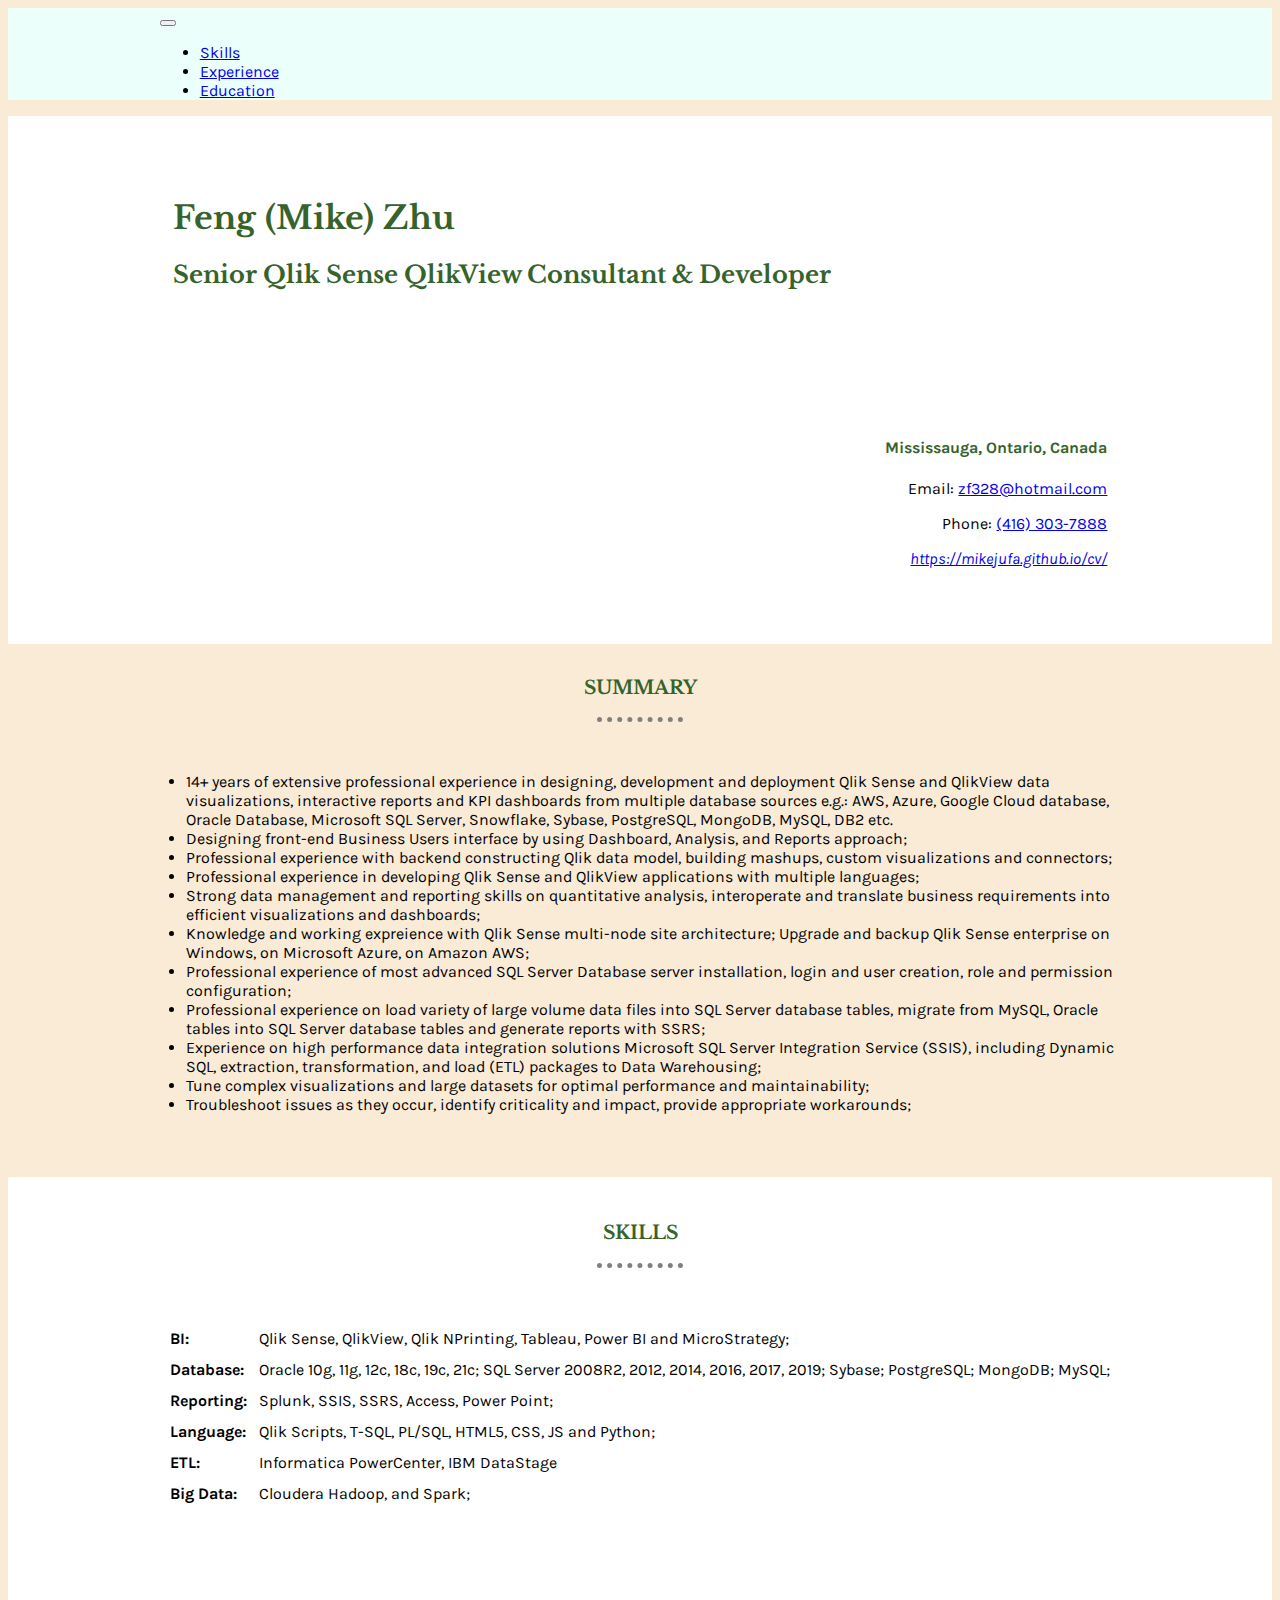
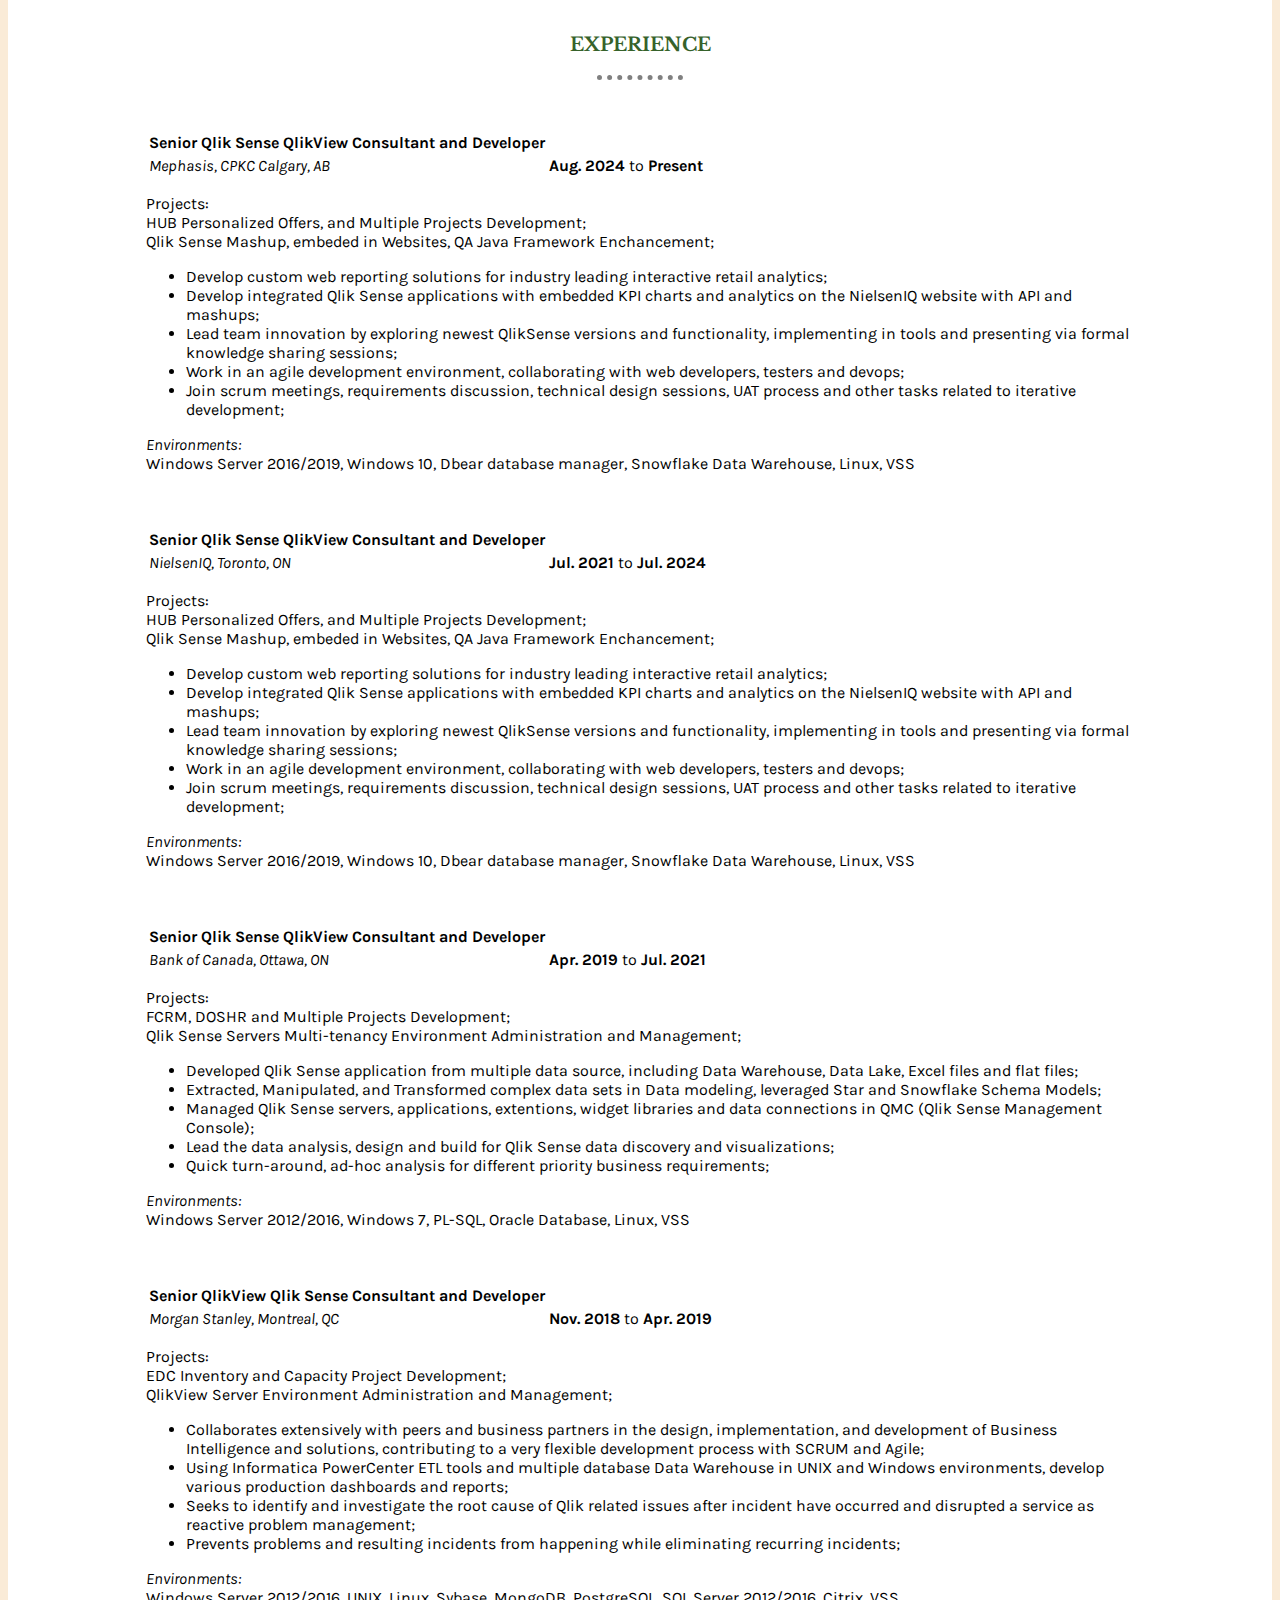
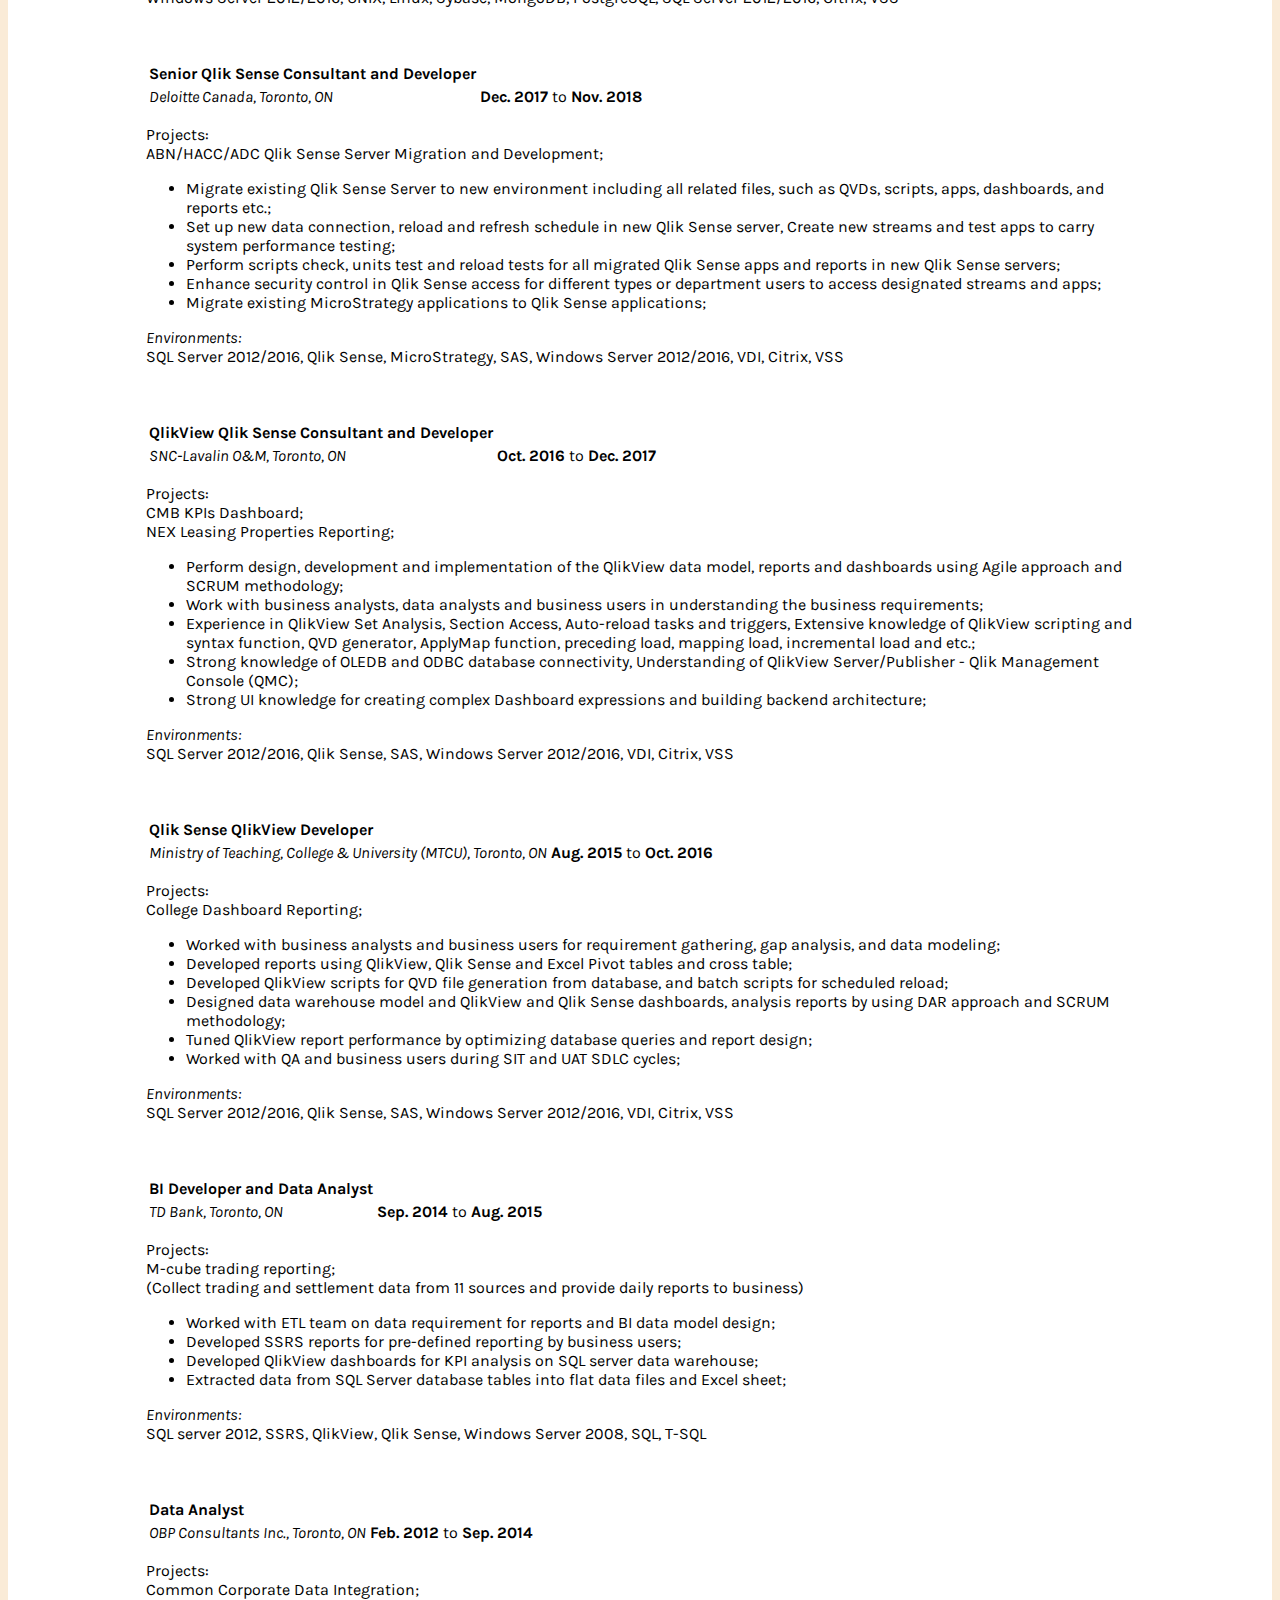
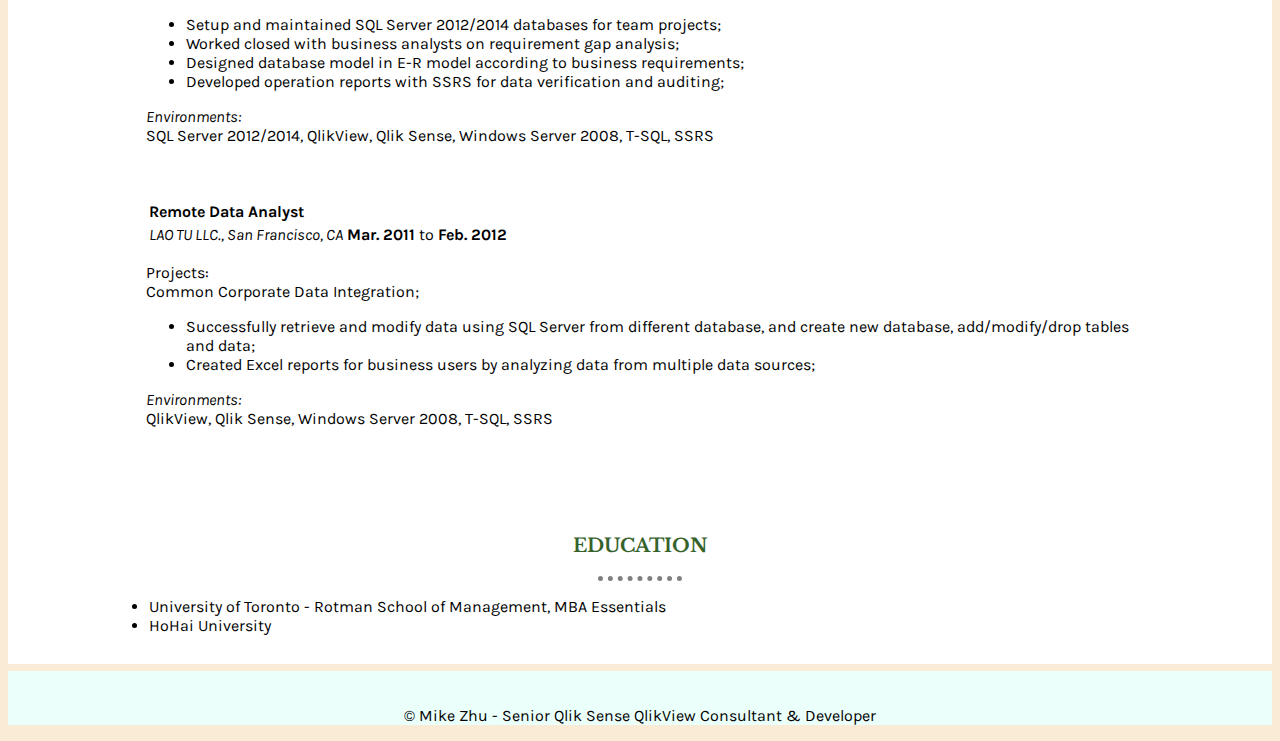
<file: index.html>
<!DOCTYPE html>
<html lang="en" dir="ltr">

<head>
  <meta charset="utf-8">
  <meta name="keywords" content="Qlik, Qlik Sense, QlikView, Data Warehouse, ETL, BI, Data Mining, Data Profiling, Data Science, Predictive Modeling">
  <title>Feng (Mike) Zhu's Resume</title>
  <!-- Google Fonts -->
  <link href="https://fonts.googleapis.com/css?family=Karla|Istok+Web|Libre+Baskerville" rel="stylesheet">

  <!-- CSS Stylesheets -->
  <link rel="stylesheet" href="https://stackpath.bootstrapcdn.com/bootstrap/4.2.1/css/bootstrap.min.css" integrity="sha384-GJzZqFGwb1QTTN6wy59ffF1BuGJpLSa9DkKMp0DgiMDm4iYMj70gZWKYbI706tWS" crossorigin="anonymous">
  <link rel="stylesheet" href="./css/styles.css">

  <!-- Font Awesome -->
  <link rel="stylesheet" href="https://use.fontawesome.com/releases/v5.7.0/css/all.css" integrity="sha384-lZN37f5QGtY3VHgisS14W3ExzMWZxybE1SJSEsQp9S+oqd12jhcu+A56Ebc1zFSJ" crossorigin="anonymous">

  <!-- Bootstrap Scripts -->
  <script src="https://code.jquery.com/jquery-3.3.1.slim.min.js" integrity="sha384-q8i/X+965DzO0rT7abK41JStQIAqVgRVzpbzo5smXKp4YfRvH+8abtTE1Pi6jizo" crossorigin="anonymous"></script>
  <script src="https://cdnjs.cloudflare.com/ajax/libs/popper.js/1.14.6/umd/popper.min.js" integrity="sha384-wHAiFfRlMFy6i5SRaxvfOCifBUQy1xHdJ/yoi7FRNXMRBu5WHdZYu1hA6ZOblgut" crossorigin="anonymous"></script>
  <script src="https://stackpath.bootstrapcdn.com/bootstrap/4.2.1/js/bootstrap.min.js" integrity="sha384-B0UglyR+jN6CkvvICOB2joaf5I4l3gm9GU6Hc1og6Ls7i6U/mkkaduKaBhlAXv9k" crossorigin="anonymous"></script>

  <!-- Favicon -->
  <link rel="shortcut icon" href="./images/favicon.ico">

</head>

<body>
  <!-- Nav Bar -->

  <nav class="navbar navbar-expand-lg navbar-feature">

    <button class="navbar-toggler" type="button" data-toggle="collapse" data-target="#navbarTogglerDemo02">
      <span class="navbar-toggler-icon"></span>
    </button>

    <div class="collapse navbar-collapse" id="navbarTogglerDemo01">

      <ul class="navbar-nav ml-auto">
        <li class="nav-item">
          <a class="nav-link" href="#Skills" draggable="true">Skills</a>
        </li>
        <li class="nav-item">
          <a class="nav-link" href="#Experience" draggable="true">Experience</a>
        </li>
        <li class="nav-item">
          <a class="nav-link" href="#Education" draggable="true">Education</a>
        </li>
      </ul>

    </div>
  </nav>


  <!-- Name, Title and Contact Info Section-->
  <section id="NameTitle">

    <div class="row">
      <div class="col-lg-6 NameSection">
        <h1 class="Header">Feng (Mike) Zhu</h1>
        <h2 class="Header">Senior Qlik Sense QlikView Consultant & Developer</h3>
      </div>
      <div class="col-lg-6 ContactInfo NameSection">
        <h4 class="Header">Mississauga, Ontario, Canada</h4>
        <p>Email: <a href="mailto: zf328@hotmail.com">zf328@hotmail.com</a></p>
        <p>Phone: <a href="tel:+14163037888">(416) 303-7888</a></p>
        <p><em><a href="https://mikejufa.github.io/cv/">https://mikejufa.github.io/cv/</a></em></p>
      </div>
    </div>

  </section>

  <!-- Summary Section -->
  <section id="Summary">

    <h3 class="Segment">SUMMARY</h3>
    <hr>
    <div class="Exp-container">
      <ul>
        <li>14+ years of extensive professional experience in designing, development and deployment Qlik Sense and QlikView data visualizations, interactive reports and KPI dashboards from multiple database sources 
          e.g.: AWS, Azure, Google Cloud database, Oracle Database, Microsoft SQL Server, Snowflake, Sybase, PostgreSQL, MongoDB, MySQL, DB2 etc.</li>
        <li>Designing front-end Business Users interface by using Dashboard, Analysis, and Reports approach; </li>
        <li>Professional experience with backend constructing Qlik data model, building mashups, custom visualizations and connectors;</li>
        <li>Professional experience in developing Qlik Sense and QlikView applications with multiple languages;</li>
        <li>Strong data management and reporting skills on quantitative analysis, interoperate and translate business requirements into efficient visualizations and dashboards;</li>
        <li>Knowledge and working expreience with Qlik Sense multi-node site architecture; Upgrade and backup Qlik Sense enterprise on Windows, on Microsoft Azure, on Amazon AWS;</li>
        <li>Professional experience of most advanced SQL Server Database server installation, login and user creation, role and permission configuration;</li>
        <li>Professional experience on load variety of large volume data files into SQL Server database tables, migrate from MySQL, Oracle tables into SQL Server database tables and generate reports with SSRS;</li>
        <li>Experience on high performance data integration solutions  Microsoft SQL Server Integration Service (SSIS), including Dynamic SQL, extraction, transformation, and load (ETL) packages to Data Warehousing;</li>
        <li>Tune complex visualizations and large datasets for optimal performance and maintainability;</li>
        <li>Troubleshoot issues as they occur, identify criticality and impact, provide appropriate workarounds;</li>
      </ul>
    </div>
  </section>

  <!--************************SKILLS****************************-->
  <section id="Skills">

    <h3 class="Segment">SKILLS</h3>
    <hr>
    <div class="Skill-container">
      <table class="centerized" cellspacing="10">
        <tr>
          <td class="Txt-Bold">BI:</td>
          <td>Qlik Sense, QlikView, Qlik NPrinting, Tableau, Power BI and MicroStrategy;</td>
        </tr>
        <tr>
          <td class="Txt-Bold">Database: </td>
          <td>Oracle 10g, 11g, 12c, 18c, 19c, 21c; SQL Server 2008R2, 2012, 2014, 2016, 2017, 2019; Sybase; PostgreSQL; MongoDB; MySQL;</td>
        </tr>
        <tr>
          <td class="Txt-Bold">Reporting:</td>
          <td>Splunk, SSIS, SSRS, Access, Power Point;</td>
        </tr>
        <tr>
          <td class="Txt-Bold">Language:</td>
          <td>Qlik Scripts, T-SQL, PL/SQL, HTML5, CSS, JS and Python;</td>
        </tr>
        <tr>
          <td class="Txt-Bold">ETL:</td>
          <td>Informatica PowerCenter, IBM DataStage</td>
        </tr>
        <tr>
          <td class="Txt-Bold">Big Data:</td>
          <td>Cloudera Hadoop, and Spark;</td>
        </tr>
      </table>
    </div>
  </section>
  <!--************************Experience****************************-->
  <section id="Experience">

    <h3 class="Segment">EXPERIENCE</h3>
    <hr>
    <div class="Exp-container">

      <!--************************NielsenIQ****************************-->
      <table>
        <tr>
          <td class="Txt-Bold">Senior Qlik Sense QlikView Consultant and Developer</td>
        </tr>
        <tr>
          <td class="Txt-Italic">Mephasis, CPKC Calgary, AB</td>
          <td class="Txt-Bold">Aug. 2024</td>
          <td>to</td>
          <td class="Txt-Bold">Present</td>
        </tr>
      </table>
      <p>
        Projects:<br>
        HUB Personalized Offers, and Multiple Projects Development;<br>
        Qlik Sense Mashup, embeded in Websites, QA Java Framework Enchancement;<br>
      </p>
      <ul>
        <li>Develop custom web reporting solutions for industry leading interactive retail analytics;</li>
        <li>Develop integrated Qlik Sense applications with embedded KPI charts and analytics on the NielsenIQ website with API and mashups;</li>
        <li>Lead team innovation by exploring newest QlikSense versions and functionality, implementing in tools and presenting via formal knowledge sharing sessions;</li>
        <li>Work in an agile development environment, collaborating with web developers,  testers and devops;</li>
        <li>Join scrum meetings, requirements discussion, technical design sessions, UAT process and other tasks related to iterative development;</li>
      </ul>
      <p>
        <span class="Txt-Italic">Environments:</span><br>
        Windows Server 2016/2019, Windows 10, Dbear database manager, Snowflake Data Warehouse, Linux, VSS <br>
      </p>
      <br>
      <br>
      <!--************************NielsenIQ****************************-->
          <table>
            <tr>
              <td class="Txt-Bold">Senior Qlik Sense QlikView Consultant and Developer</td>
            </tr>
            <tr>
              <td class="Txt-Italic">NielsenIQ, Toronto, ON</td>
              <td class="Txt-Bold">Jul. 2021</td>
              <td>to</td>
              <td class="Txt-Bold">Jul. 2024</td>
            </tr>
          </table>
          <p>
            Projects:<br>
            HUB Personalized Offers, and Multiple Projects Development;<br>
            Qlik Sense Mashup, embeded in Websites, QA Java Framework Enchancement;<br>
          </p>
          <ul>
            <li>Develop custom web reporting solutions for industry leading interactive retail analytics;</li>
            <li>Develop integrated Qlik Sense applications with embedded KPI charts and analytics on the NielsenIQ website with API and mashups;</li>
            <li>Lead team innovation by exploring newest QlikSense versions and functionality, implementing in tools and presenting via formal knowledge sharing sessions;</li>
            <li>Work in an agile development environment, collaborating with web developers,  testers and devops;</li>
            <li>Join scrum meetings, requirements discussion, technical design sessions, UAT process and other tasks related to iterative development;</li>
          </ul>
          <p>
            <span class="Txt-Italic">Environments:</span><br>
            Windows Server 2016/2019, Windows 10, Dbear database manager, Snowflake Data Warehouse, Linux, VSS <br>
          </p>
          <br>
          <br>
      <!--************************Bank of Canada****************************-->
          <table>
            <tr>
              <td class="Txt-Bold">Senior Qlik Sense QlikView Consultant and Developer</td>
            </tr>
            <tr>
              <td class="Txt-Italic">Bank of Canada, Ottawa, ON</td>
              <td class="Txt-Bold">Apr. 2019</td>
              <td>to</td>
              <td class="Txt-Bold">Jul. 2021</td>
            </tr>
          </table>
          <p>
            Projects:<br>
            FCRM, DOSHR and Multiple Projects Development;<br>
            Qlik Sense Servers Multi-tenancy Environment Administration and Management;<br>
          </p>
          <ul>
            <li>Developed Qlik Sense application from multiple data source, including Data Warehouse, Data Lake, Excel files and flat files;</li>
            <li>Extracted, Manipulated, and Transformed complex data sets in Data modeling, leveraged Star and Snowflake Schema Models;</li>
            <li>Managed Qlik Sense servers, applications, extentions, widget libraries and data connections in QMC (Qlik Sense Management Console);</li>
            <li>Lead the data analysis, design and build for Qlik Sense data discovery and visualizations;</li>
            <li>Quick turn-around, ad-hoc analysis for different priority business requirements;</li>
          </ul>
          <p>
            <span class="Txt-Italic">Environments:</span><br>
            Windows Server 2012/2016, Windows 7, PL-SQL, Oracle Database, Linux, VSS <br>
          </p>
          <br>
          <br>
  <!--************************Morgan Stanley****************************-->
      <table>
        <tr>
          <td class="Txt-Bold">Senior QlikView Qlik Sense Consultant and Developer</td>
        </tr>
        <tr>
          <td class="Txt-Italic">Morgan Stanley, Montreal, QC</td>
          <td class="Txt-Bold">Nov. 2018</td>
          <td>to</td>
          <td class="Txt-Bold">Apr. 2019</td>
        </tr>
      </table>
      <p>
        Projects:<br>
        EDC Inventory and Capacity Project Development;<br>
        QlikView Server Environment Administration and Management;<br>
      </p>
      <ul>
        <li>Collaborates extensively with peers and business partners in the design, implementation, and development of Business Intelligence and solutions, contributing to a very flexible development process with SCRUM and Agile;</li>
        <li>Using Informatica PowerCenter ETL tools and multiple database Data Warehouse in UNIX and Windows environments, develop various production dashboards and reports;</li>
        <li>Seeks to identify and investigate the root cause of Qlik related issues after incident have occurred and disrupted a service as reactive problem management;</li>
        <li>Prevents problems and resulting incidents from happening while eliminating recurring incidents;</li>
      </ul>
      <p>
        <span class="Txt-Italic">Environments:</span><br>
        Windows Server 2012/2016, UNIX, Linux, Sybase, MongoDB, PostgreSQL, SQL Server 2012/2016, Citrix, VSS <br>
      </p>
      <br>
      <br>
      <!--************************Deloitte Canada****************************-->
      <table>
        <tr>
          <td class="Txt-Bold">Senior Qlik Sense Consultant and Developer</td>
        </tr>
        <tr>
          <td class="Txt-Italic">Deloitte Canada, Toronto, ON</td>
          <td class="Txt-Bold">Dec. 2017</td>
          <td>to</td>
          <td class="Txt-Bold">Nov. 2018</td>
        </tr>
      </table>
      <p>
        Projects:<br>
        ABN/HACC/ADC Qlik Sense Server Migration and Development;<br>
      </p>
      <ul>
        <li>Migrate existing Qlik Sense Server to new environment including all related files, such as QVDs, scripts, apps, dashboards, and reports etc.;</li>
        <li>Set up new data connection, reload and refresh schedule in new Qlik Sense server, Create new streams and test apps to carry system performance testing;</li>
        <li>Perform scripts check, units test and reload tests for all migrated Qlik Sense apps and reports in new Qlik Sense servers;</li>
        <li>Enhance security control in Qlik Sense access for different types or department users to access designated streams and apps;</li>
        <li>Migrate existing MicroStrategy applications to Qlik Sense applications;</li>
      </ul>
      <p>
        <span class="Txt-Italic">Environments:</span><br>
        SQL Server 2012/2016, Qlik Sense, MicroStrategy, SAS, Windows Server 2012/2016, VDI, Citrix, VSS<br>
      </p>
      <br>
      <br>
      <!--************************SNC-Lavalin****************************-->
      <table>
        <tr>
          <td class="Txt-Bold">QlikView Qlik Sense Consultant and Developer</td>
        </tr>
        <tr>
          <td class="Txt-Italic">SNC-Lavalin O&M, Toronto, ON</td>
          <td class="Txt-Bold">Oct. 2016</td>
          <td>to</td>
          <td class="Txt-Bold">Dec. 2017</td>
        </tr>
      </table>
      <p>
        Projects:<br>
        CMB KPIs Dashboard;<br>
        NEX Leasing Properties Reporting;<br>
      </p>
      <ul>
        <li>Perform design, development and implementation of the QlikView data model, reports and dashboards using Agile approach and SCRUM methodology;</li>
        <li>Work with business analysts, data analysts and business users in understanding the business requirements;</li>
        <li>Experience in QlikView Set Analysis, Section Access, Auto-reload tasks and triggers, Extensive knowledge of QlikView scripting and syntax function, QVD generator, ApplyMap function, preceding load, mapping load, incremental load and
          etc.;</li>
        <li>Strong knowledge of OLEDB and ODBC database connectivity, Understanding of QlikView Server/Publisher - Qlik Management Console (QMC);</li>
        <li>Strong UI knowledge for creating complex Dashboard expressions and building backend architecture;</li>
      </ul>
      <p>
        <span class="Txt-Italic">Environments:</span><br>
        SQL Server 2012/2016, Qlik Sense, SAS, Windows Server 2012/2016, VDI, Citrix, VSS<br>
      </p>
      <br>
      <br>
      <!--************************MTCU****************************-->
      <table>
        <tr>
          <td class="Txt-Bold">Qlik Sense QlikView Developer</td>
        </tr>
        <tr>
          <td class="Txt-Italic">Ministry of Teaching, College & University (MTCU), Toronto, ON</td>
          <td class="Txt-Bold">Aug. 2015</td>
          <td>to</td>
          <td class="Txt-Bold">Oct. 2016</td>
        </tr>
      </table>
      <p>
        Projects:<br>
        College Dashboard Reporting;<br>
      </p>
      <ul>
        <li>Worked with business analysts and business users for requirement gathering, gap analysis, and data modeling;</li>
        <li>Developed reports using QlikView, Qlik Sense and Excel Pivot tables and cross table;</li>
        <li>Developed QlikView scripts for QVD file generation from database, and batch scripts for scheduled reload;</li>
        <li>Designed data warehouse model and QlikView and Qlik Sense dashboards, analysis reports by using DAR approach and SCRUM methodology;</li>
        <li>Tuned QlikView report performance by optimizing database queries and report design;</li>
        <li>Worked with QA and business users during SIT and UAT SDLC cycles;</li>
      </ul>
      <p>
        <span class="Txt-Italic">Environments:</span><br>
        SQL Server 2012/2016, Qlik Sense, SAS, Windows Server 2012/2016, VDI, Citrix, VSS<br>
      </p>
      <br>
      <br>
      <!--************************TD BANK****************************-->
      <table>
        <tr>
          <td class="Txt-Bold">BI Developer and Data Analyst</td>
        </tr>
        <tr>
          <td class="Txt-Italic">TD Bank, Toronto, ON</td>
          <td class="Txt-Bold">Sep. 2014</td>
          <td>to</td>
          <td class="Txt-Bold">Aug. 2015</td>
        </tr>
      </table>
      <p>
        Projects:<br>
        M-cube trading reporting; <br>
        (Collect trading and settlement data from 11 sources and provide daily reports to business)<br>
      </p>
      <ul>
        <li>Worked with ETL team on data requirement for reports and BI data model design;</li>
        <li>Developed SSRS reports for pre-defined reporting by business users;</li>
        <li>Developed QlikView dashboards for KPI analysis on SQL server data warehouse;</li>
        <li>Extracted data from SQL Server database tables into flat data files and Excel sheet;</li>
      </ul>
      <p>
        <span class="Txt-Italic">Environments:</span><br>
        SQL server 2012, SSRS, QlikView, Qlik Sense, Windows Server 2008, SQL, T-SQL<br>
      </p>
      <br>
      <br>
      <!--************************OBP CONSULTANTS****************************-->
      <table>
        <tr>
          <td class="Txt-Bold">Data Analyst</td>
        </tr>
        <tr>
          <td class="Txt-Italic">OBP Consultants Inc., Toronto, ON</td>
          <td class="Txt-Bold">Feb. 2012</td>
          <td>to</td>
          <td class="Txt-Bold">Sep. 2014</td>
        </tr>
      </table>
      <p>
        Projects:<br>
        Common Corporate Data Integration; <br>
      </p>
      <ul>
        <li>Setup and maintained SQL Server 2012/2014 databases for team projects;</li>
        <li>Worked closed with business analysts on requirement gap analysis;</li>
        <li>Designed database model in E-R model according to business requirements;</li>
        <li>Developed operation reports with SSRS for data verification and auditing;</li>
      </ul>
      <p>
        <span class="Txt-Italic">Environments:</span><br>
        SQL Server 2012/2014, QlikView, Qlik Sense, Windows Server 2008, T-SQL, SSRS<br>
      </p>
      <br>
      <br>
      <!--************************LAO TU LLC****************************-->
      <table>
        <tr>
          <td class="Txt-Bold">Remote Data Analyst</td>
        </tr>
        <tr>
          <td class="Txt-Italic">LAO TU LLC., San Francisco, CA</td>
          <td class="Txt-Bold">Mar. 2011</td>
          <td>to</td>
          <td class="Txt-Bold">Feb. 2012</td>
        </tr>
      </table>
      <p>
        Projects:<br>
        Common Corporate Data Integration; <br>
      </p>
      <ul>
        <li>Successfully retrieve and modify data using SQL Server from different database, and create new database, add/modify/drop tables and data;</li>
        <li>Created Excel reports for business users by analyzing data from multiple data sources;</li>
      </ul>
      <p>
        <span class="Txt-Italic">Environments:</span><br>
        QlikView, Qlik Sense, Windows Server 2008, T-SQL, SSRS<br>
      </p>
    </div>
  </section>

  <!--************************Education****************************-->

  <section id="Education">

    <h3 class="Segment">EDUCATION</h3>
    <hr>
    <ul>
	  <li>University of Toronto - Rotman School of Management, MBA Essentials</li>
      <li>HoHai University</li>
    </ul>

  </section>


  <!-- Footer -->

  <footer id="Footer">

    <div class="social-icon">

      <a href="https://www.linkedin.com/in/mikezhu4163037888/"><i class="icon fab fa-linkedin fa-2x"></i></a>
      <a href="https://twitter.com/ToQlik"><i class="icon social-icon fab fa-twitter-square fa-2x"></i></a>
      <a href="https://http://toqlik.com/blog/"><i class="icon fab fa-blogger fa-2x"></i></i></a>
      <a href="mailto: zf328@hotmail.com"><i class="icon social-icon far fa-envelope fa-2x"></i></a>

      <p>© Mike Zhu - Senior Qlik Sense QlikView Consultant & Developer</p>

    </div>

  </footer>

</body>

</html>
</file>
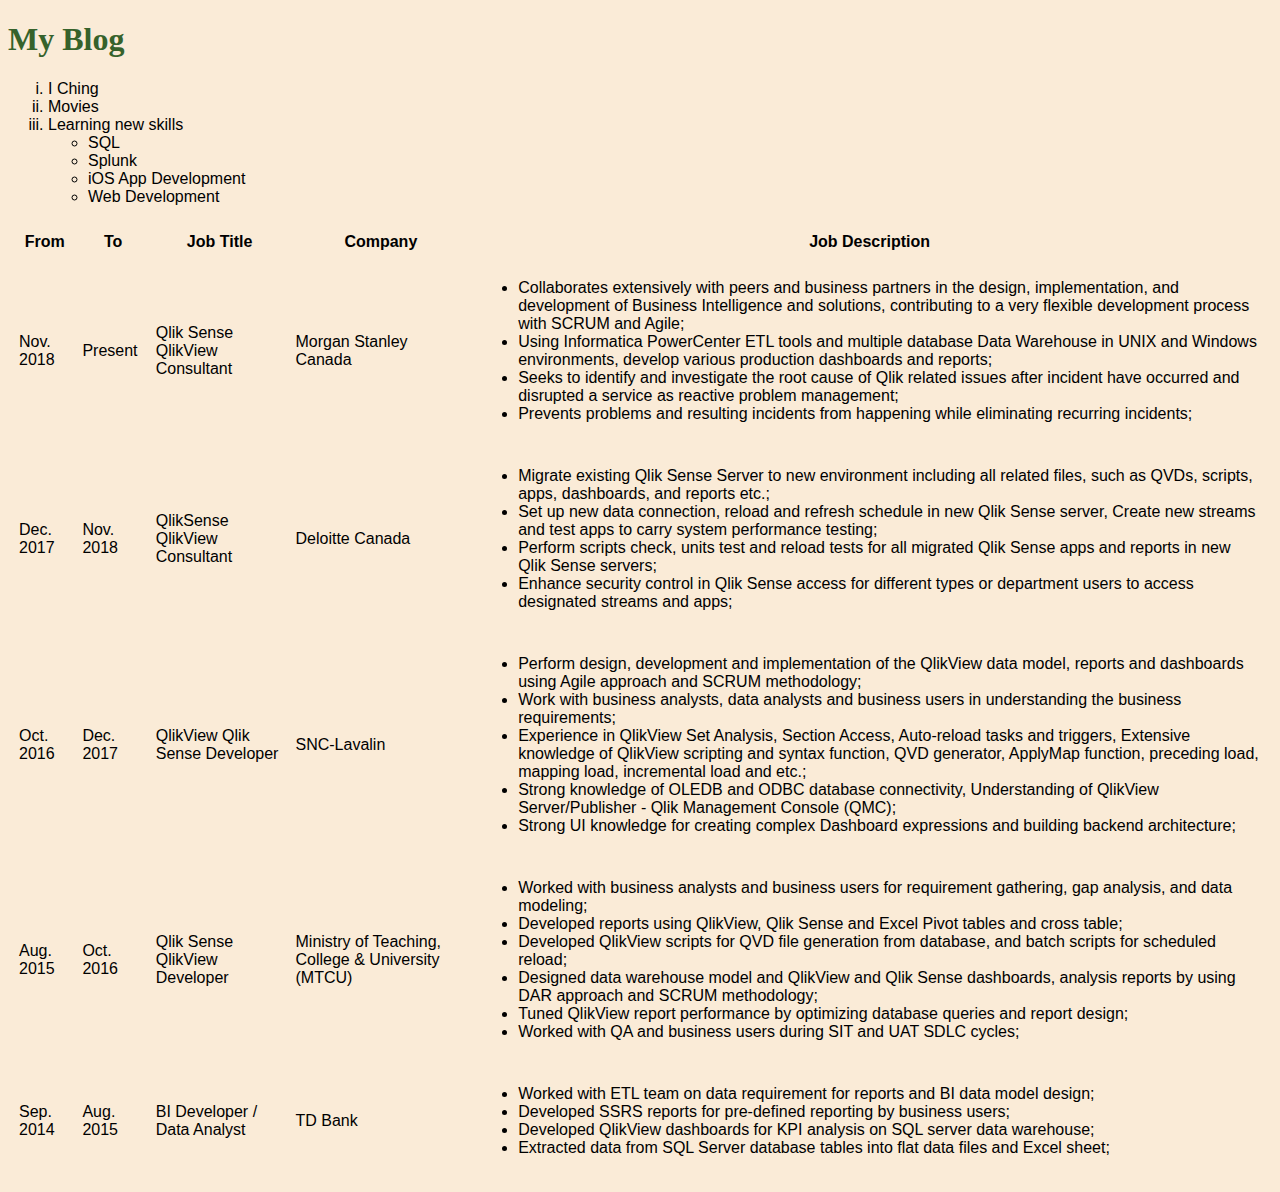
<file: blog.html>
<!DOCTYPE html>
<html lang="en" dir="ltr">
  <head>
    <meta charset="utf-8">
    <title>Blog</title>
    <link rel="stylesheet" href="css/styles.css">
  </head>
  <body>
    <h1>My Blog</h1>
    <ol type="i">
      <li>I Ching</li>
      <li>Movies</li>
      <li>Learning new skills</li>
      <ul>
        <li>SQL</li>
        <li>Splunk</li>
        <li>iOS App Development</li>
        <li>Web Development</li>
      </ul>
    </ol>

    <table cellspacing="10">
      <thead>
        <tr>
          <th>From</th>
          <th>To</th>
          <th>Job Title</th>
          <th>Company</th>
          <th>Job Description</th>
        </tr>
      </thead>
      <tbody>
        <tr>
          <td>Nov. 2018</td>
          <td>Present</td>
          <td>Qlik Sense QlikView Consultant</td>
          <td>Morgan Stanley Canada</td>
          <td>
            <ul>
              <li>Collaborates extensively with peers and business partners in the design, implementation, and development of Business Intelligence and solutions, contributing to a very flexible development process with SCRUM and Agile;</li>
              <li>Using Informatica PowerCenter ETL tools and multiple database Data Warehouse in UNIX and Windows environments, develop various production dashboards and reports;</li>
              <li>Seeks to identify and investigate the root cause of Qlik related issues after incident have occurred and disrupted a service as reactive problem management;</li>
              <li>Prevents problems and resulting incidents from happening while eliminating recurring incidents;</li>
            </ul>
          </td>
        </tr>
        <tr>
          <td>Dec. 2017</td>
          <td>Nov. 2018</td>
          <td>QlikSense QlikView Consultant</td>
          <td>Deloitte Canada</td>
          <td>
            <ul>
              <li>Migrate existing Qlik Sense Server to new environment including all related files, such as QVDs, scripts, apps, dashboards, and reports etc.;</li>
              <li>Set up new data connection, reload and refresh schedule in new Qlik Sense server, Create new streams and test apps to carry system performance testing;</li>
              <li>Perform scripts check, units test and reload tests for all migrated Qlik Sense apps and reports in new Qlik Sense servers;</li>
              <li>Enhance security control in Qlik Sense access for different types or department users to access designated streams and apps;</li>
            </ul>
          </td>
        </tr>
        <tr>
          <td>Oct. 2016</td>
          <td>Dec. 2017</td>
          <td>QlikView Qlik Sense Developer</td>
          <td>SNC-Lavalin</td>
          <td>
            <ul>
              <li>Perform design, development and implementation of the QlikView data model, reports and dashboards using Agile approach and SCRUM methodology;</li>
              <li>Work with business analysts, data analysts and business users in understanding the business requirements;</li>
              <li>Experience in QlikView Set Analysis, Section Access, Auto-reload tasks and triggers, Extensive knowledge of QlikView scripting and syntax function, QVD generator, ApplyMap function, preceding load, mapping load, incremental load and
                etc.;</li>
              <li>Strong knowledge of OLEDB and ODBC database connectivity, Understanding of QlikView Server/Publisher - Qlik Management Console (QMC);</li>
              <li>Strong UI knowledge for creating complex Dashboard expressions and building backend architecture;</li>
            </ul>
          </td>
        </tr>
        <tr>
          <td>Aug. 2015</td>
          <td>Oct. 2016</td>
          <td>Qlik Sense QlikView Developer</td>
          <td>Ministry of Teaching, College & University (MTCU)</td>
          <td>
            <ul>
              <li>Worked with business analysts and business users for requirement gathering, gap analysis, and data modeling;</li>
              <li>Developed reports using QlikView, Qlik Sense and Excel Pivot tables and cross table;</li>
              <li>Developed QlikView scripts for QVD file generation from database, and batch scripts for scheduled reload;</li>
              <li>Designed data warehouse model and QlikView and Qlik Sense dashboards, analysis reports by using DAR approach and SCRUM methodology;</li>
              <li>Tuned QlikView report performance by optimizing database queries and report design;</li>
              <li>Worked with QA and business users during SIT and UAT SDLC cycles;</li>
            </ul>
          </td>
        </tr>
        <tr>
          <td>Sep. 2014</td>
          <td>Aug. 2015</td>
          <td>BI Developer / Data Analyst</td>
          <td>TD Bank</td>
          <td>
            <ul>
              <li>Worked with ETL team on data requirement for reports and BI data model design;</li>
              <li>Developed SSRS reports for pre-defined reporting by business users;</li>
              <li>Developed QlikView dashboards for KPI analysis on SQL server data warehouse;</li>
              <li>Extracted data from SQL Server database tables into flat data files and Excel sheet;</li>
            </ul>
          </td>
        </tr>
      </tbody>
      <tfoot>

      </tfoot>

    </table>


  </body>
</html>
</file>
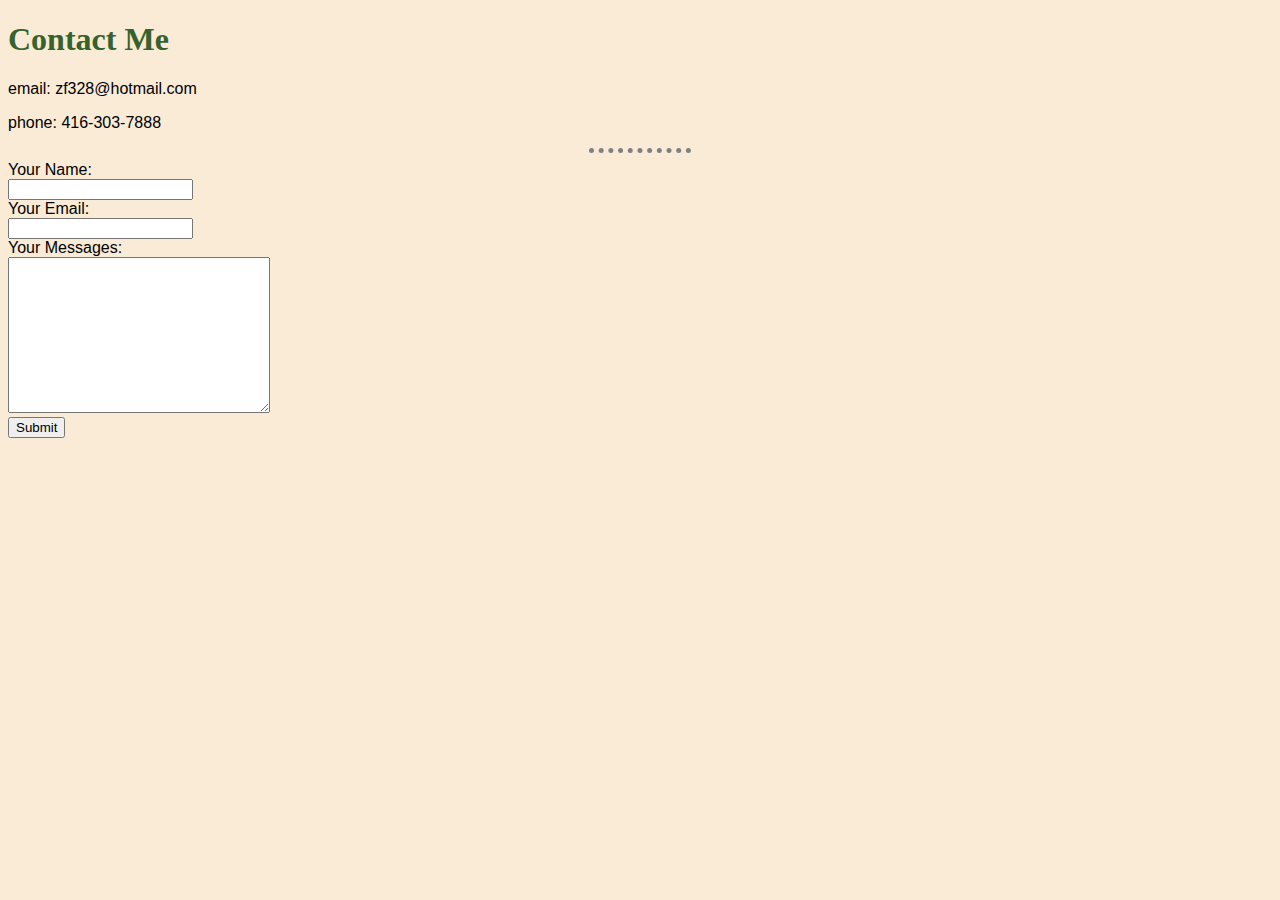
<file: contact.html>
<!DOCTYPE html>
<html lang="en" dir="ltr">
  <head>
    <meta charset="utf-8">
    <title>Contact Me</title>
    <link rel="stylesheet" href="css/styles.css">
  </head>
  <body>
    <h1>Contact Me</h1>
    <p>email: zf328@hotmail.com</p>
    <p>phone: 416-303-7888</p>
    <hr>
    <form action="mailto:zf328@hotmail.com" method="post" enctype="text/plain">
      <label>Your Name:</label><br>
      <input type="text" name="yourName" value=""><br>
      <label>Your Email:</label><br>
      <input type="email" name="yourEmail" value=""><br>
      <label>Your Messages:</label><br>
      <textarea name="yourMessages" rows="10" cols="30"></textarea><br>
      <input type="submit" name=""><br>
    </form>
  </body>
</html>
</file>
<file: css/styles.css>
/***********************TAG SELECTORS*************************/
html {
  background-color: antiquewhite;
}

body {
  font-family: 'Karla', sans-serif;
}

hr {
  border-style: none;
  border-top-style: dotted;
  border-color: grey;
  border-width: 5px;
  width: 8%
}

h1, h2 {
  color: #36622b;
  font-family: 'Libre Baskerville', serif;
}

h3 {
  color: #36622b;
  text-align: center;
  font-family: 'Libre Baskerville', serif;
}

/***********************CLASS SELECTORS*************************/
.Exp-container {
  margin: 50px;
}

.Skill-container {
  margin: 50px;
  display: flex;
  gap: 10px;
}

.Segment {
  color: #36622b;
}

.centerized {
  margin-left: auto;
  margin-right: auto;
}

.Txt-Bold {
  font-weight: bold;
}

.Txt-Italic {
  font-style: Italic;
}

.profile-image {
  border-radius: 100%;
}

.ContactInfo {
  text-align: right;
}

.NameSection {
  padding: 5% 7%;
}

.Header {
  color: #36622b;
}

.social-icon {
  margin: 7px 49px;
}

.navbar-feature {
  padding: 0 12%;
  background-color: #ebfffb;
}

.icon {
  color: #36622b;
}

/***********************ID SELECTORS*************************/
#NameTitle {
  background-color: #fff;
  padding: 0.5% 7% 0.5% 7%;
}

#Summary {
  padding: 1% 7% 1% 7%;
}

#Skills {
  background-color: #fff;
  padding:2% 7% 2% 7%;
}

#Experience {
  background-color: #fff;
  padding: 2% 7% 2% 7%;
}

#Education {
  background-color: #fff;
  padding: 1% 8%;
}

#Footer {
  background-color: #ebfffb;
  text-align: center;
}

/***********************Media Section*************************/

@media (max-width: 1130px) {
  h1 {
    font-size: 63px;
  }

  h2 {
    font-size: 56px;
  }

  h3 {
    font-size: 49px;
  }

  h4 {
    font-size: 49px;
  }

  body {
    font-size: 49px;
  }
}
</file>
